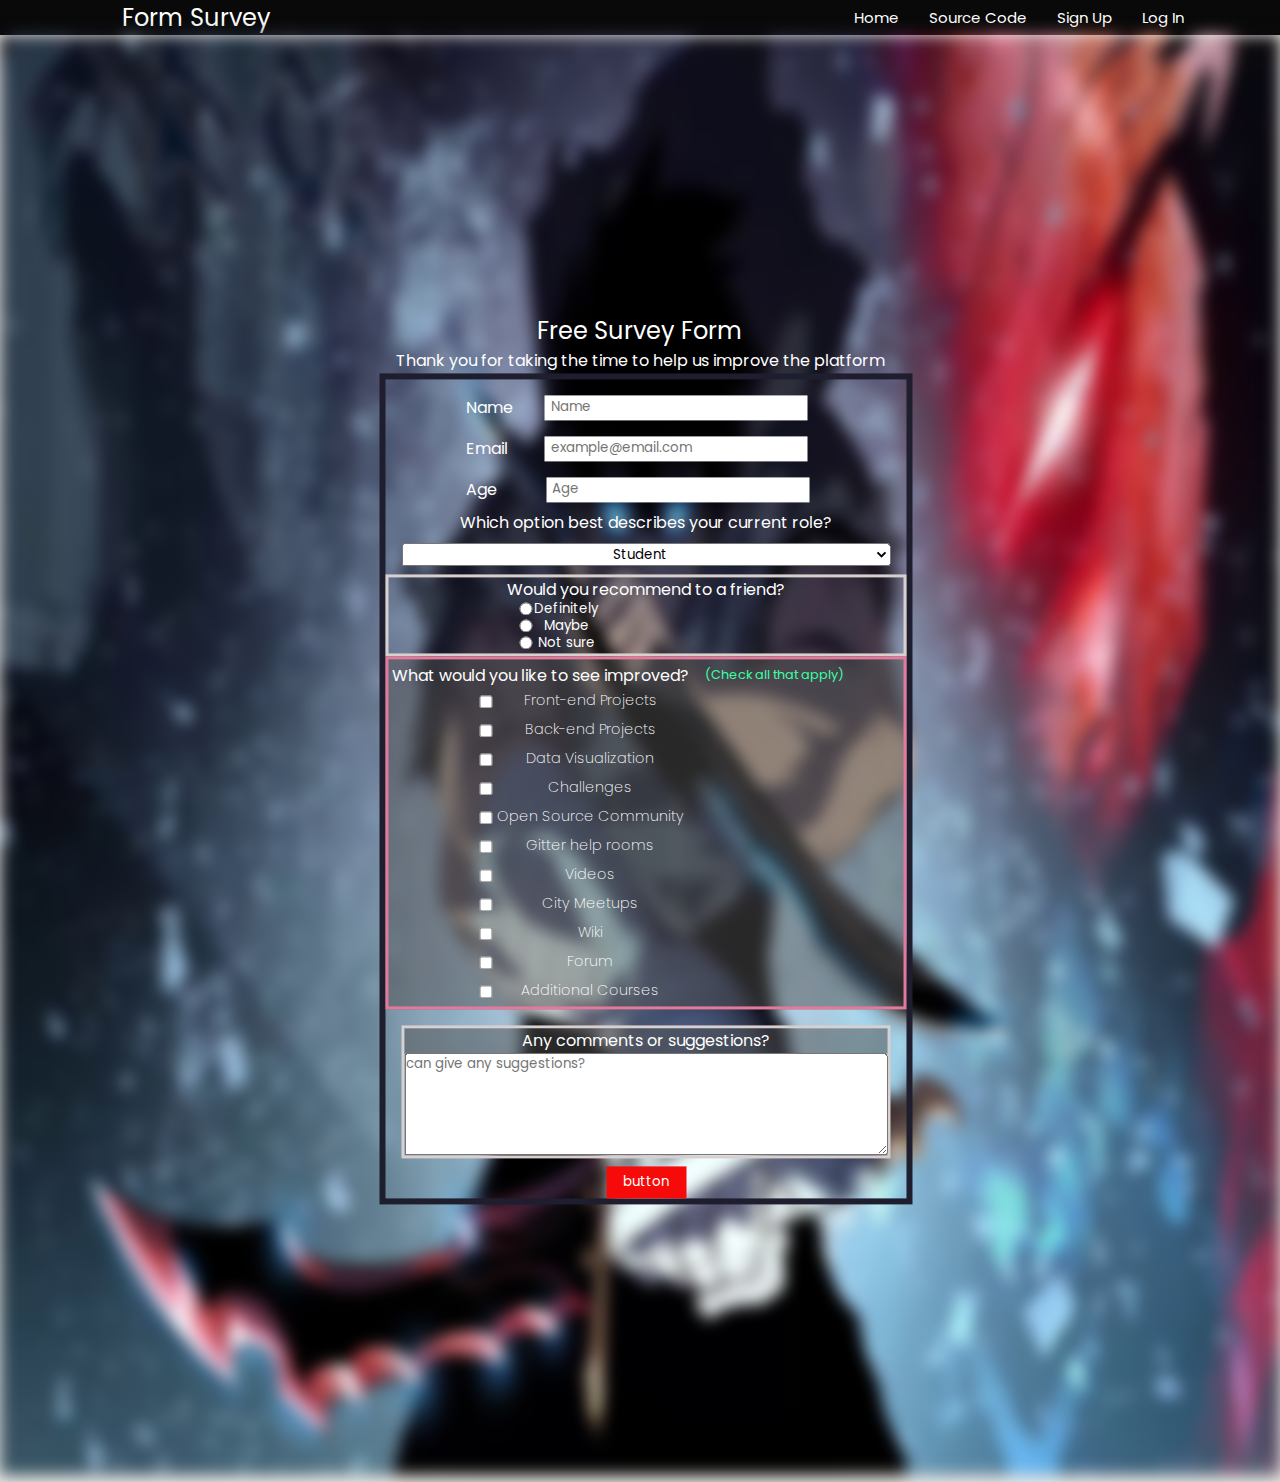
<file: SurveyForm/index.html>
<!DOCTYPE html>
<html lang="en">
<head>
    <meta charset="UTF-8">
    <meta name="viewport" content="width=device-width, initial-scale=1.0">
    <link rel="stylesheet" href="./style.css">
    <link rel="stylesheet" href="https://cdnjs.cloudflare.com/ajax/libs/font-awesome/6.5.1/css/all.min.css" integrity="sha512-DTOQO9RWCH3ppGqcWaEA1BIZOC6xxalwEsw9c2QQeAIftl+Vegovlnee1c9QX4TctnWMn13TZye+giMm8e2LwA==" crossorigin="anonymous" referrerpolicy="no-referrer" />
    <title>Survey Form</title>
</head>
<body>
  <!--=============== header section starting from this points  =======================-->
  <header class="main-header-top">
    <div class="header">
        <div class="left">
            <div class="logo">
                <i class="fa-solid fa-cube"></i>
            </div>
            <!--container of text -->
            <h2 class="survey">Form Survey</h2>
        </div>

        <!--======== starting the right side of header section container ======-->
        <div class="right">
                <!-- container for home icon and text section  -->
                <div class="home">
                    <a href="#" class="home-link"> 
                        <h6 class="right-home">Home</h6>
                    </a>
                </div>
                <!-- container for source code text  -->
            <div class="source-code">
                <a href="#" class="source-code-link">    
                    <h6 class="right-source-code">Source Code</h6>
                </a>
            </div>
            <!-- container for Signup text section -->
            <div class="Signup">
                <a href="#" class="sign-up-link">
                    <h6 class="right-sign-up">Sign Up</h6>
                </a>
            </div>
            <!-- container for Login text section -->
            <div class="login">
                <a href="#" class="login-link">
                    <h6 class="right-login">Log In</h6>
                </a>
            </div>         
    </div>
</header>
<!--================================= closed header section  =========================================-->
<div class="image-container">
    <img src="./Solo Leveling Sung Jin Woo.jpg" alt="">
    <div class="text-overlay">
    <div class="center-section">
        <h2>Free Survey Form</h2>
        <p>Thank you for taking the time to help us improve the platform</p>
  </div>
        <div class="detail-fill">
            <div class="name">
                <h4>Name</h4>
                <input type="text" placeholder="Name">
            </div>
            <div class="email">
                <h4>Email</h4>
                <input type="email" name="" id="" placeholder="example@email.com" required pattern="[^\s@]+@[^\s@]+\.[^\s@]+">
            </div>
            <div class="age">
                <h4>Age</h4>
                <input type="text" placeholder="Age" required min="1" max="120">
            </div>
            <div class="options">
                <h4>Which option best describes your current role?</h4>
                <select name="Select current Roll" id="select-roll" placeholder="current-roll">
                    <option value="student">Student</option>
                    <option value="part-t-job">Part time Job</option>
                    <option value="full-t-emp">Full Time Employee</option>
                    <option value="freelancer">Freelancer</option>
                    <option value="prefer-not-say">Prefer Not to Say</option>
                </select>
            </div>
            <div class="radio">
                <h4>Would you recommend to a friend?</h4>
                <input type="radio" name="Definitely" id=""><h5>Definitely</h5>
                <input type="radio" name="Maybe" id=""><h5>Maybe</h5>
                <input type="radio" name="Not sure"><h5>Not sure</h5>
            </div>
            <!-- checkbox option container -->
            <div class="improve">
                <h4>What would you like to see improved?<span class="span-h4"> (Check all that apply)</span></h4>
                <div class="improve-in">
                    <input type="checkbox" name="Front-end Projects" ><h5 class="r-h5">Front-end Projects</h5>
                    <input type="checkbox" name="Back-end Projects" ><h5 class="r-h5">Back-end Projects</h5>
                    <input type="checkbox" name="Data Visualization" ><h5 class="r-h5">Data Visualization</h5>
                    <input type="checkbox" name="Challenges" ><h5 class="r-h5">Challenges</h5>
                    <input type="checkbox" name="Open Source Community" ><h5 class="r-h5">Open Source Community</h5>
                    <input type="checkbox" name="Gitter help rooms" ><h5 class="r-h5">Gitter help rooms</h5>
                    <input type="checkbox" name="Videos" ><h5 class="r-h5">Videos</h5>
                    <input type="checkbox" name="City Meetups" ><h5 class="r-h5">City Meetups</h5>
                    <input type="checkbox" name="Wiki" ><h5 class="r-h5">Wiki</h5>
                    <input type="checkbox" name="Forum" ><h5 class="r-h5">Forum</h5>
                    <input type="checkbox" name="Additional Courses" ><h5 class="r-h5">Additional Courses</h5>
                </div>
            </div>  
            <div class="suggestion">
                <h4>Any comments or suggestions?</h4>
                <!-- <input type="textarea" name="suggestion" id=""> -->
                <textarea name="textarea" id="" cols="40" rows="5" placeholder="can give any suggestions?"></textarea>
            </div>
            <!-- defined button in this section  -->
            <input type="button" value="button" class="button"> 
        </div>
    </div>
</div>    
</body>
</html>
</file>
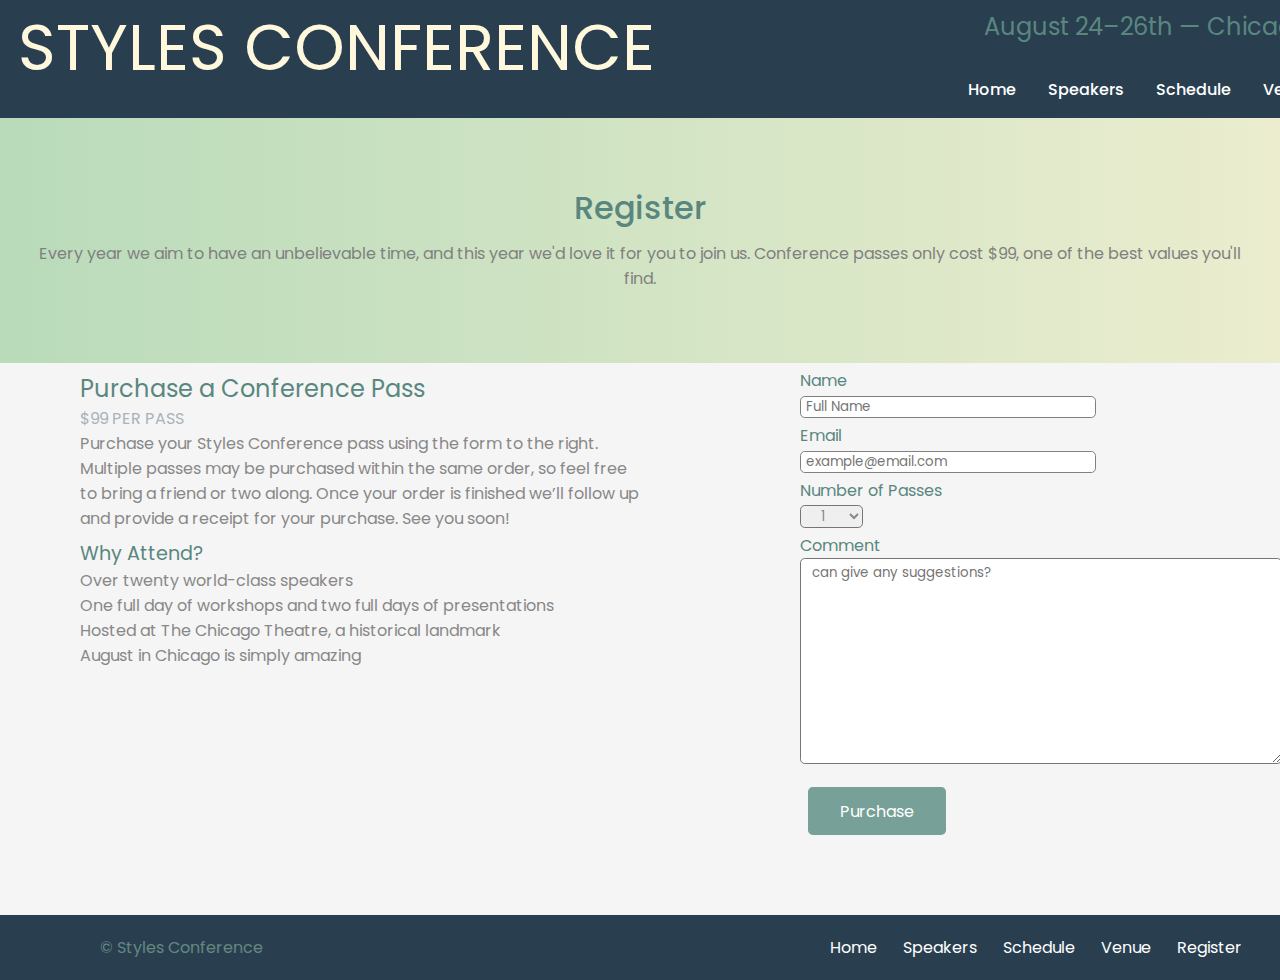
<file: Styles-Conference/register.html>
<!DOCTYPE html>
<html lang="en">
<head>
    <meta charset="UTF-8">
    <meta name="viewport" content="width=device-width, initial-scale=1.0">
    <link rel="stylesheet" href="./css_files/header.css">
    <link rel="stylesheet" href="./css_files/register.css">
    <link rel="stylesheet" href="./css_files/footer.css">
    <link rel="stylesheet" href="https://cdnjs.cloudflare.com/ajax/libs/font-awesome/6.5.1/css/all.min.css" integrity="sha512-DTOQO9RWCH3ppGqcWaEA1BIZOC6xxalwEsw9c2QQeAIftl+Vegovlnee1c9QX4TctnWMn13TZye+giMm8e2LwA==" crossorigin="anonymous" referrerpolicy="no-referrer" />
    <title>Register Form</title>
</head>
<body>
  <header>
    <div class="nav">
      <!-- left side of header container section  -->
      <div class="nav-left">
        <div class="style-head">
          <h1 class="left-head-h1"><a href="#">STYLES CONFERENCE</a></h1>
        </div>
      </div>
      <!-- right side of header container section  -->
      <div class="nav-right">
        <div class="ab-ref"><h3 class="ab-ref-h3">August 24–26th — Chicago, IL</h3></div>
        <div class="link">
          <div class="home"><a href="./index.html">Home</a></div>
          <div class="speaker"><a href="./speaker.html">Speakers</a></div>
          <div class="schedule"><a href="./Schedules.html">Schedule</a></div>
          <div class="venue"><a href="./Venues.html">Venue</a></div>
          <div class="register"><a href="./register.html">Register</a></div>
        </div>
      </div>
    </div>
  </header>
  <section>
    <div class="s-h-lower">
      <h2 class="lower-h2">Register</h2>
      <p class="lower-s-p">Every year we aim to have an unbelievable time, and this year we'd love it for you to join us. Conference passes only cost $99, one of the best values you'll find.</p>
    </div>
  </section>
  <main class="m-grid">
    <div class="left-main">
      <div class="left-m1">
        <h2>Purchase a Conference Pass</h2>
        <h4>$99 PER PASS</h4>
        <p>Purchase your Styles Conference pass using the form to the right. Multiple passes may be purchased within the same order, so feel free to bring a friend or two along. Once your order is finished we’ll follow up and provide a receipt for your purchase. See you soon!</p>
      </div>
      <div class="left-m2">
        <ul><h2>Why Attend?</h2></ul>
        <li>Over twenty world-class speakers</li>
        <li>One full day of workshops and two full days of presentations</li>
        <li>Hosted at The Chicago Theatre, a historical landmark</li>
        <li>August in Chicago is simply amazing</li>
      </div>
    </div>
    <div class="right-main">
      <div class="name">
        <h4>Name</h4>
      <input type="text" placeholder="Full Name" required>
      </div>
      <div class="email">
        <h4>Email</h4>
        <input type="text" placeholder="example@email.com" required pattern="[^\s@]+@[^\s@]+\.[^\s@]+">
      </div>
      <div class="option">
        <h4>Number of Passes</h4>
        <select name="Number" id="drop-down" required>
          <option value="1">1</option>
          <option value="2">2</option>
          <option value="3">3</option>
          <option value="4">4</option>
          <option value="5">5</option>
        </select>
      </div>
      <div class="comment">
        <h4>Comment</h4>
        <textarea name="" id="" cols="40" rows="10" placeholder="can give any suggestions?"></textarea>
      </div>
      <div class="submit">
        <button>Purchase</button>
      </div>
    </div>
  </main>
  <footer>
    <div class="f-left">
      <div class="style-f">
        <h2 class="left-f-h1">© Styles Conference</h2>
      </div>
    </div>
    <div class="footer-right">
      <div class="f-link">
        <div class="home-f"><a href="./index.html">Home</a></div>
        <div class="speaker-f"><a href="./speaker.html">Speakers</a></div>
        <div class="schedule-f"><a href="./Schedules.html">Schedule</a></div>
        <div class="venue-f"><a href="./Venues.html">Venue</a></div>
        <div class="register-f"><a href="./register.html">Register</a></div>
      </div>
    </div>
  </footer>
</body>
</html>
</file>
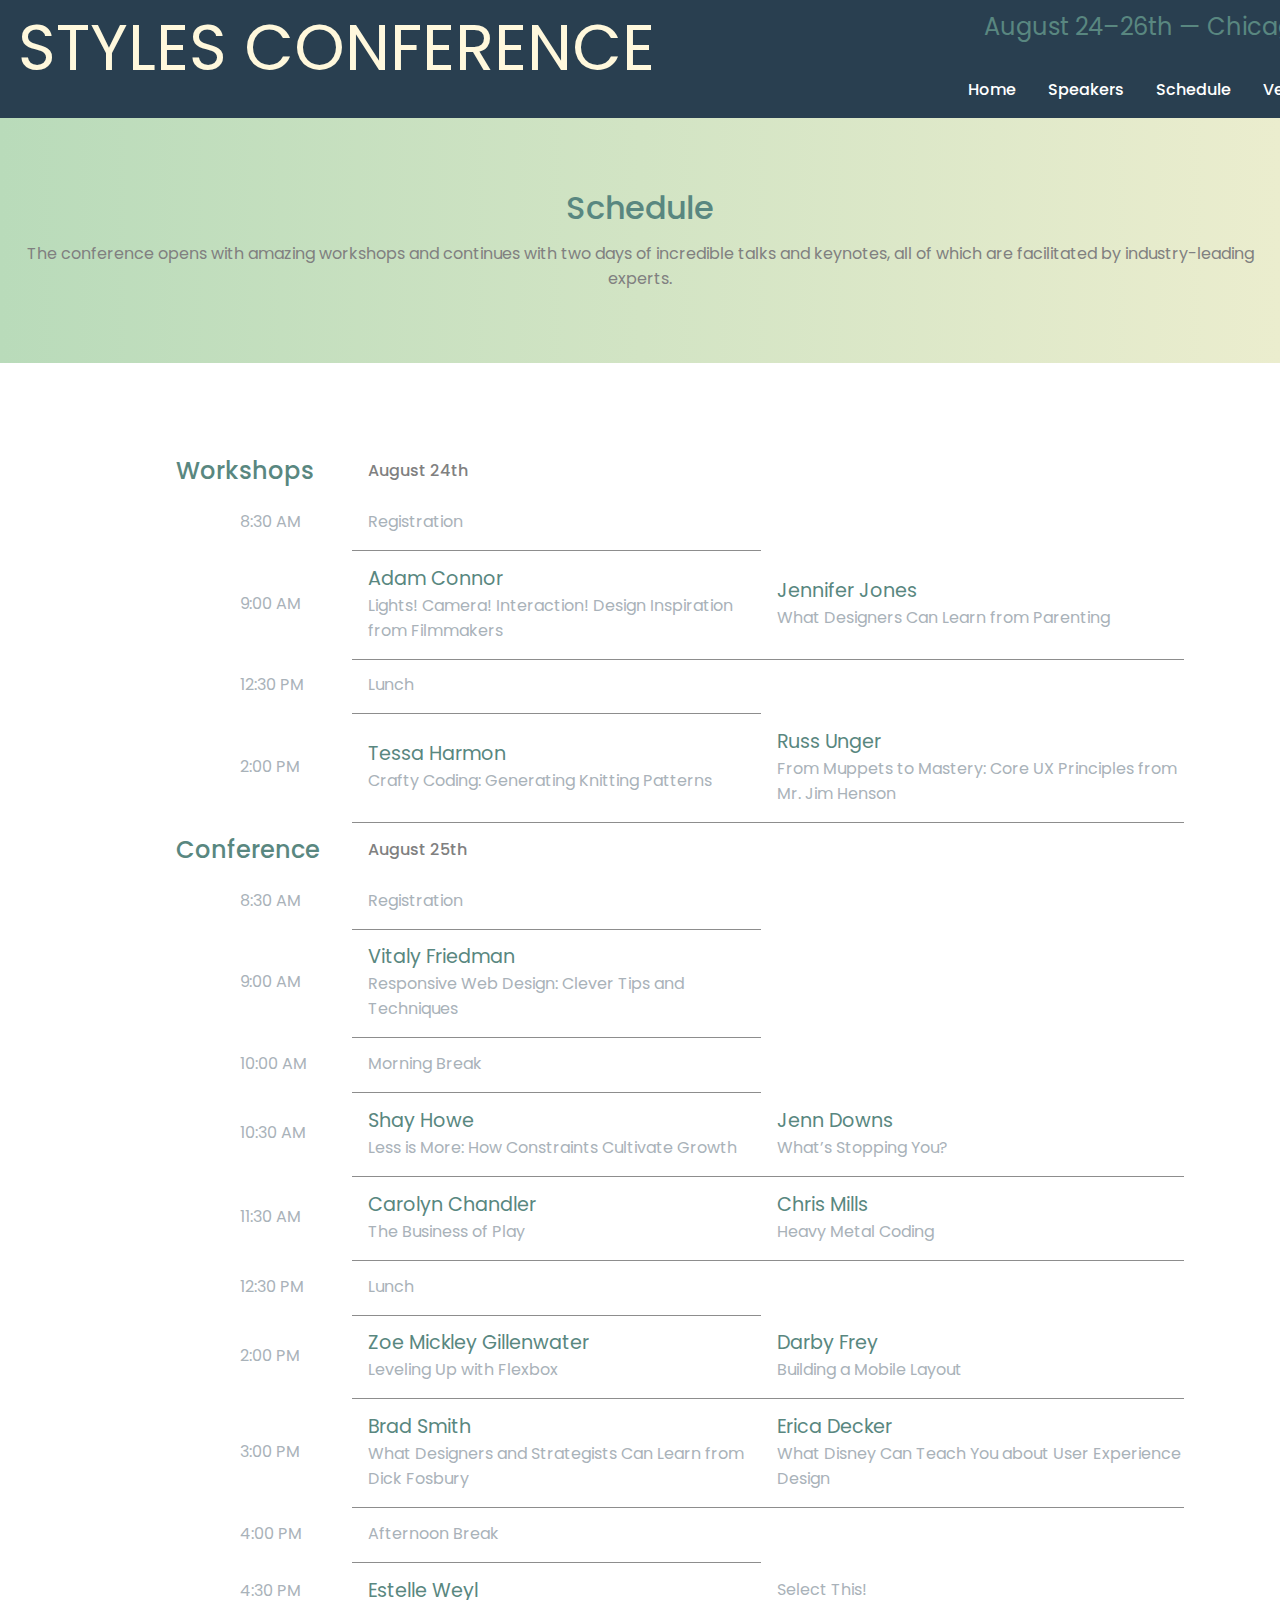
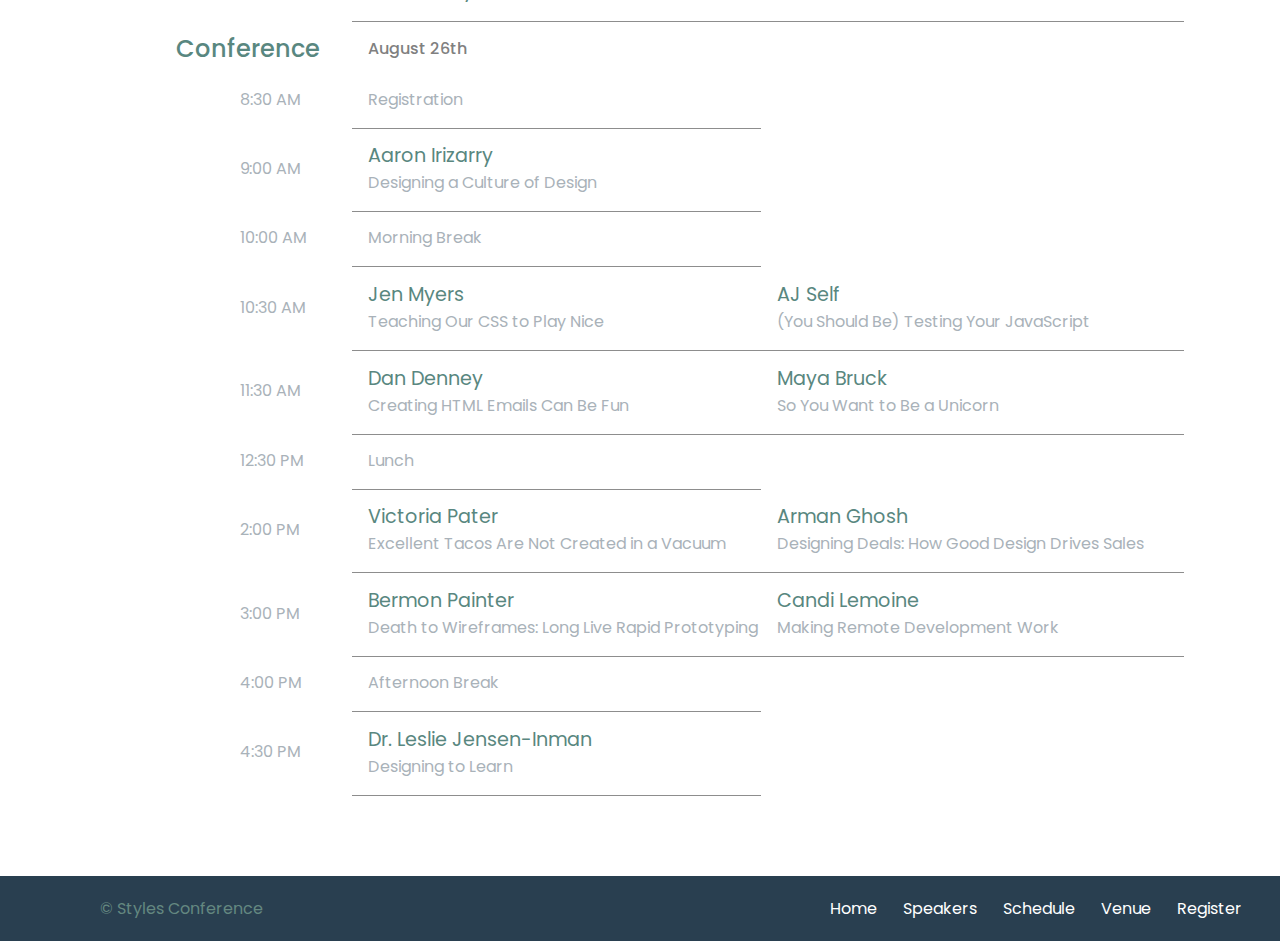
<file: Styles-Conference/Schedules.html>
<!DOCTYPE html>
<html lang="en">
<head>
    <meta charset="UTF-8">
    <meta name="viewport" content="width=device-width, initial-scale=1.0">
    <link rel="stylesheet" href="./css_files/header.css">
    <link rel="stylesheet" href="./css_files/schedules.css">
    <link rel="stylesheet" href="./css_files/footer.css">
    <link rel="stylesheet" href="https://cdnjs.cloudflare.com/ajax/libs/font-awesome/6.5.1/css/all.min.css" integrity="sha512-DTOQO9RWCH3ppGqcWaEA1BIZOC6xxalwEsw9c2QQeAIftl+Vegovlnee1c9QX4TctnWMn13TZye+giMm8e2LwA==" crossorigin="anonymous" referrerpolicy="no-referrer" />
    <title>Schedules</title>
</head>
<body>
  <header>
    <div class="nav">
      <!-- left side of header container section  -->
      <div class="nav-left">
        <div class="style-head">
          <h1 class="left-head-h1"><a href="#">STYLES CONFERENCE</a></h1>
        </div>
      </div>
      <!-- right side of header container section  -->
      <div class="nav-right">
        <div class="ab-ref"><h3 class="ab-ref-h3">August 24–26th — Chicago, IL</h3></div>
        <div class="link">
          <div class="home"><a href="./index.html">Home</a></div>
          <div class="speaker"><a href="./speaker.html">Speakers</a></div>
          <div class="schedule"><a href="./Schedules.html">Schedule</a></div>
          <div class="venue"><a href="./Venues.html">Venue</a></div>
          <div class="register"><a href="./register.html">Register</a></div>
        </div>
      </div>
    </div>
  </header>
  <section>
    <div class="s-h-lower">
      <h2 class="lower-h2">Schedule</h2>
      <p class="lower-s-p">The conference opens with amazing workshops and continues with two days of incredible talks and keynotes, all of which are facilitated by industry-leading experts.</p>      
    </div>
  </section>
  <main>
    <table>
      <thead>
        <tr>
          <th class="h-rows">Workshops</th>
          <th class="l-r">August 24th</th>
        </tr>
      </thead>
      <tr>
        <td class="time">8:30 AM</td>
        <td>Registration</td>
      </tr>
      <tr>
        <td class="time">9:00 AM</td>
        <td class="rows">Adam Connor <br>
        <h5 class="topic">Lights! Camera! Interaction! Design Inspiration from Filmmakers	</h5></td>
        <td class="rows">Jennifer Jones <br>
        <h5 class="topic">What Designers Can Learn from Parenting</h5></td>
      </tr>
      <tr>
        <td  class="time">12:30 PM</td>
        <td>Lunch</td>
      </tr>
      <tr>
        <td  class="time">2:00 PM</td>
        <td class="rows">Tessa Harmon <br>
        <h5 class="topic">Crafty Coding: Generating Knitting Patterns</h5></td>
        <td class="rows">Russ Unger <br>
        <h5 class="topic">From Muppets to Mastery: Core UX Principles from Mr. Jim Henson</h5></td>
      </tr>
      <tr>
        <th class="h-rows">Conference</th>
        <th class="l-r">August 25th</th>
      </tr>
      <tr>
        <td  class="time">8:30 AM</td>
        <td>Registration</td>
      </tr>	
      <tr>
        <td class="time">9:00 AM</td>
        <td class="rows">Vitaly Friedman <br>
        <h5 class="topic">Responsive Web Design: Clever Tips and Techniques</h5></td>
      </tr>
      <tr>
        <td class="time">10:00 AM</td>
        <td>Morning Break</td>
      </tr>
      <tr>
        <td class="time">10:30 AM</td>
        <td class="rows">Shay Howe <br>
        <h5 class="topic">Less is More: How Constraints Cultivate Growth</h5></td>
        <td class="rows">Jenn Downs <br>
        <h5 class="topic">What’s Stopping You?</h5></td>
      </tr>
      <tr>
        <td class="time">11:30 AM</td>
        <td class="rows">Carolyn Chandler <br>
        <h5 class="topic">The Business of Play</h5></td>
        <td class="rows">Chris Mills <br>
        <h5 class="topic">Heavy Metal Coding</h5></td>
      </tr>
      <tr>
        <td class="time">12:30 PM</td>
        <td>Lunch</td>
      </tr>
      <tr>
        <td class="time">2:00 PM</td>
        <td class="rows">Zoe Mickley Gillenwater <br>
        <h5 class="topic">Leveling Up with Flexbox</h5></td>
        <td class="rows">Darby Frey <br>
        <h5 class="topic">Building a Mobile Layout</h5></td>
      </tr>
      <tr>
        <td class="time">3:00 PM</td>
        <td class="rows">Brad Smith <br>
        <h5>What Designers and Strategists Can Learn from Dick Fosbury</h5></td>
        <td class="rows">Erica Decker <br>
        <h5 class="topic">What Disney Can Teach You about User Experience Design</h5></td>
      </tr>
      <tr>
        <td class="time">4:00 PM</td>
        <td>Afternoon Break</td>
      </tr>
      <tr>
        <td class="time">4:30 PM</td>
        <td class="rows">Estelle Weyl</td>
        <td>Select This!</td>
      </tr>     
      <tr>
        <th class="h-rows">Conference</th>
        <th class="l-r">August 26th</th>
      </tr>  
      <tr>
        <td class="time">8:30 AM</td>
        <td>Registration</td>
      </tr>
      <tr>
        <td class="time">9:00 AM</td>
        <td class="rows">Aaron Irizarry <br>
        <h5 class="topic">Designing a Culture of Design</h5></td>
      </tr>
      <tr>
        <td class="time">10:00 AM</td>
        <td>Morning Break</td>
      </tr>
      <tr>
        <td class="time">10:30 AM</td>
        <td class="rows">Jen Myers <br>
        <h5>Teaching Our CSS to Play Nice</h5></td>
        <td class="rows">AJ Self <br>
        <h5 class="topic">(You Should Be) Testing Your JavaScript</h5></td>
      </tr>
      <tr>
        <td class="time">11:30 AM</td>
        <td class="rows">Dan Denney <br>
        <h5 class="topic">Creating HTML Emails Can Be Fun</h5></td>
        <td class="rows">Maya Bruck <br>
        <h5 class="topic">So You Want to Be a Unicorn</h5></td>
      </tr>
      <tr>
        <td class="time">12:30 PM</td>
        <td>Lunch</td>
      </tr>
      <tr>
        <td class="time">2:00 PM</td>
        <td class="rows">Victoria Pater <br>
        <h5 class="topic">Excellent Tacos Are Not Created in a Vacuum</h5></td>
        <td class="rows">Arman Ghosh <br>
        <h5 class="topic">Designing Deals: How Good Design Drives Sales</h5></td>
      </tr>	
      <tr>
        <td class="time">3:00 PM</td>
        <td class="rows">Bermon Painter <br>
        <h5 class="topic">Death to Wireframes: Long Live Rapid Prototyping</h5></td> 
          <td class="rows">Candi Lemoine <br>
          <h5 class="topic">Making Remote Development Work</h5></td>
      </tr>	
      <tr>
        <td class="time">4:00 PM</td>
        <td>Afternoon Break</td>
      </tr>
      <tr>
        <td class="time">4:30 PM</td>
        <td class="rows">Dr. Leslie Jensen-Inman <br>
        <h5 class="topic">Designing to Learn</h5></td>
      </tr>
    </table>
  </main>
  <footer>
    <div class="f-left">
      <div class="style-f">
        <h2 class="left-f-h1">© Styles Conference</h2>
      </div>
    </div>
    <div class="footer-right">
      <div class="f-link">
        <div class="home-f"><a href="./index.html">Home</a></div>
        <div class="speaker-f"><a href="./speaker.html">Speakers</a></div>
        <div class="schedule-f"><a href="./Schedules.html">Schedule</a></div>
        <div class="venue-f"><a href="./Venues.html">Venue</a></div>
        <div class="register-f"><a href="./register.html">Register</a></div>
      </div>
    </div>
  </footer>
</body>
</html>
</file>
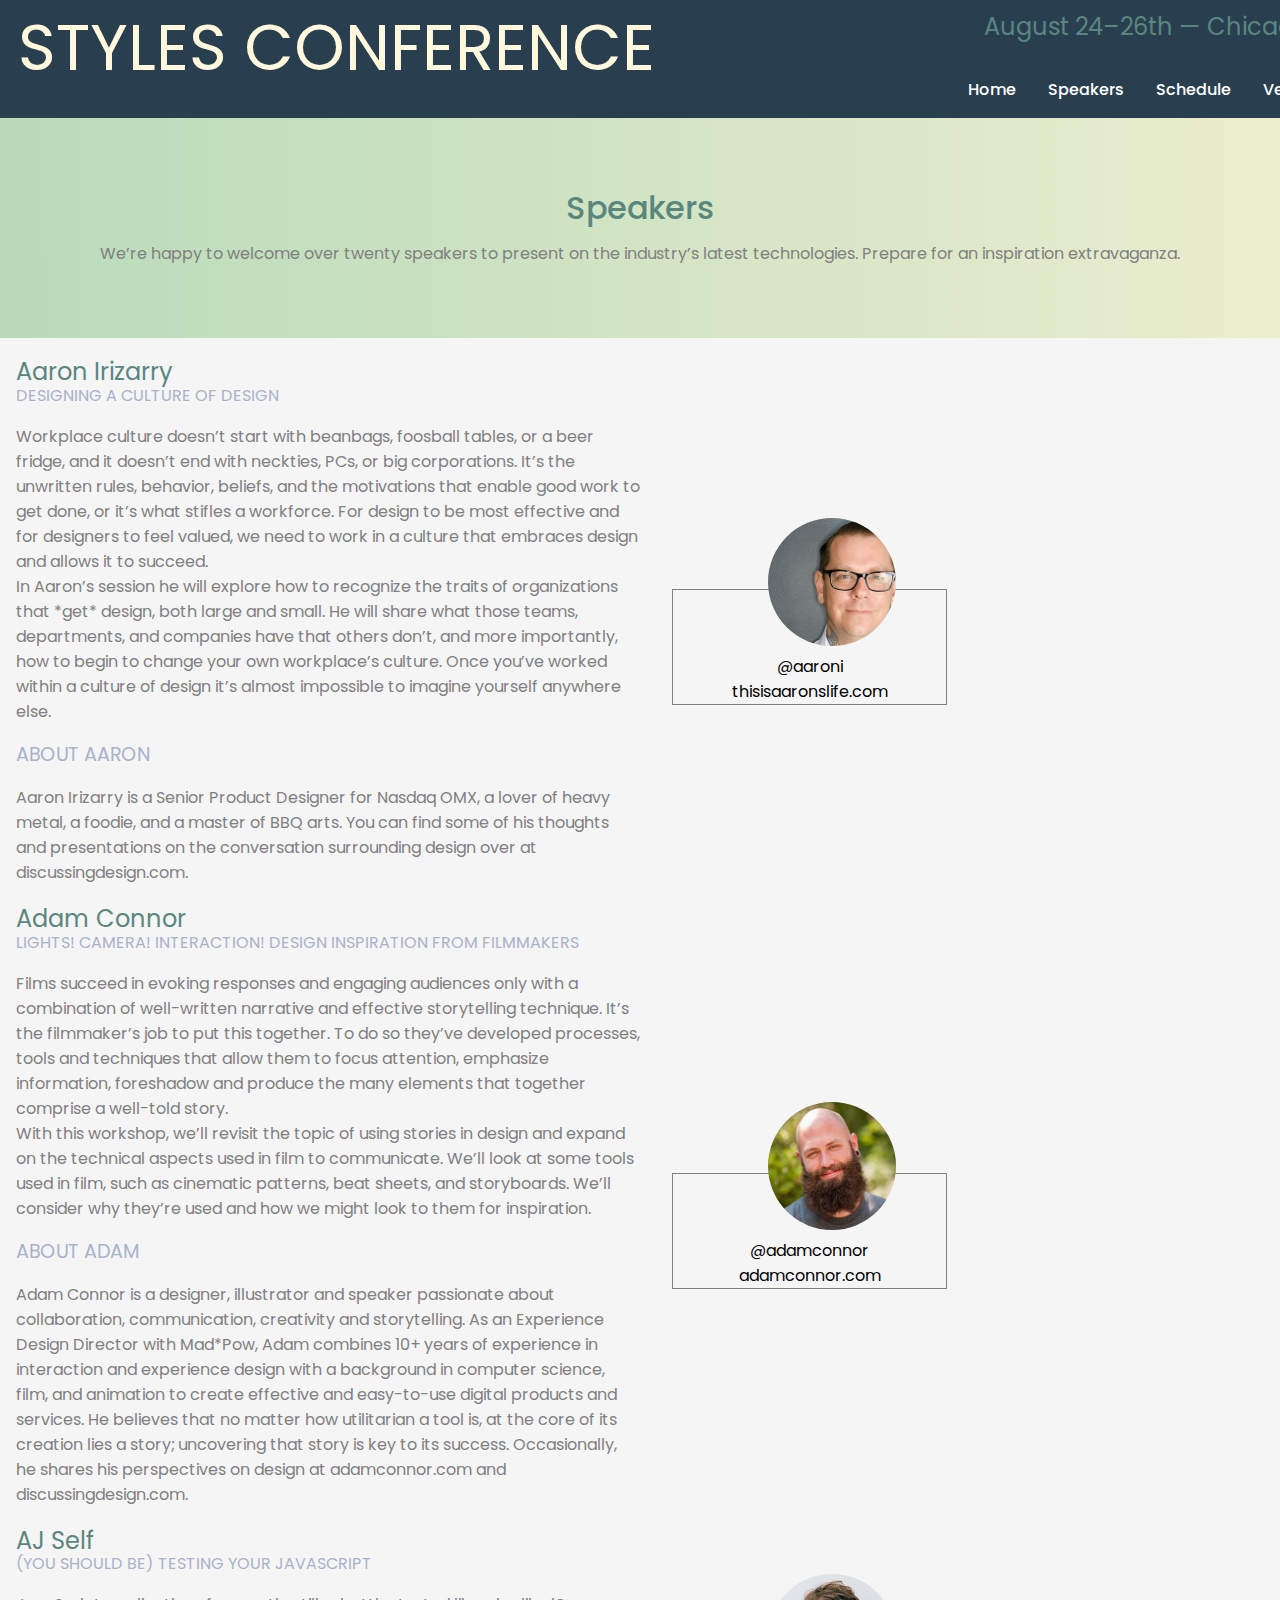
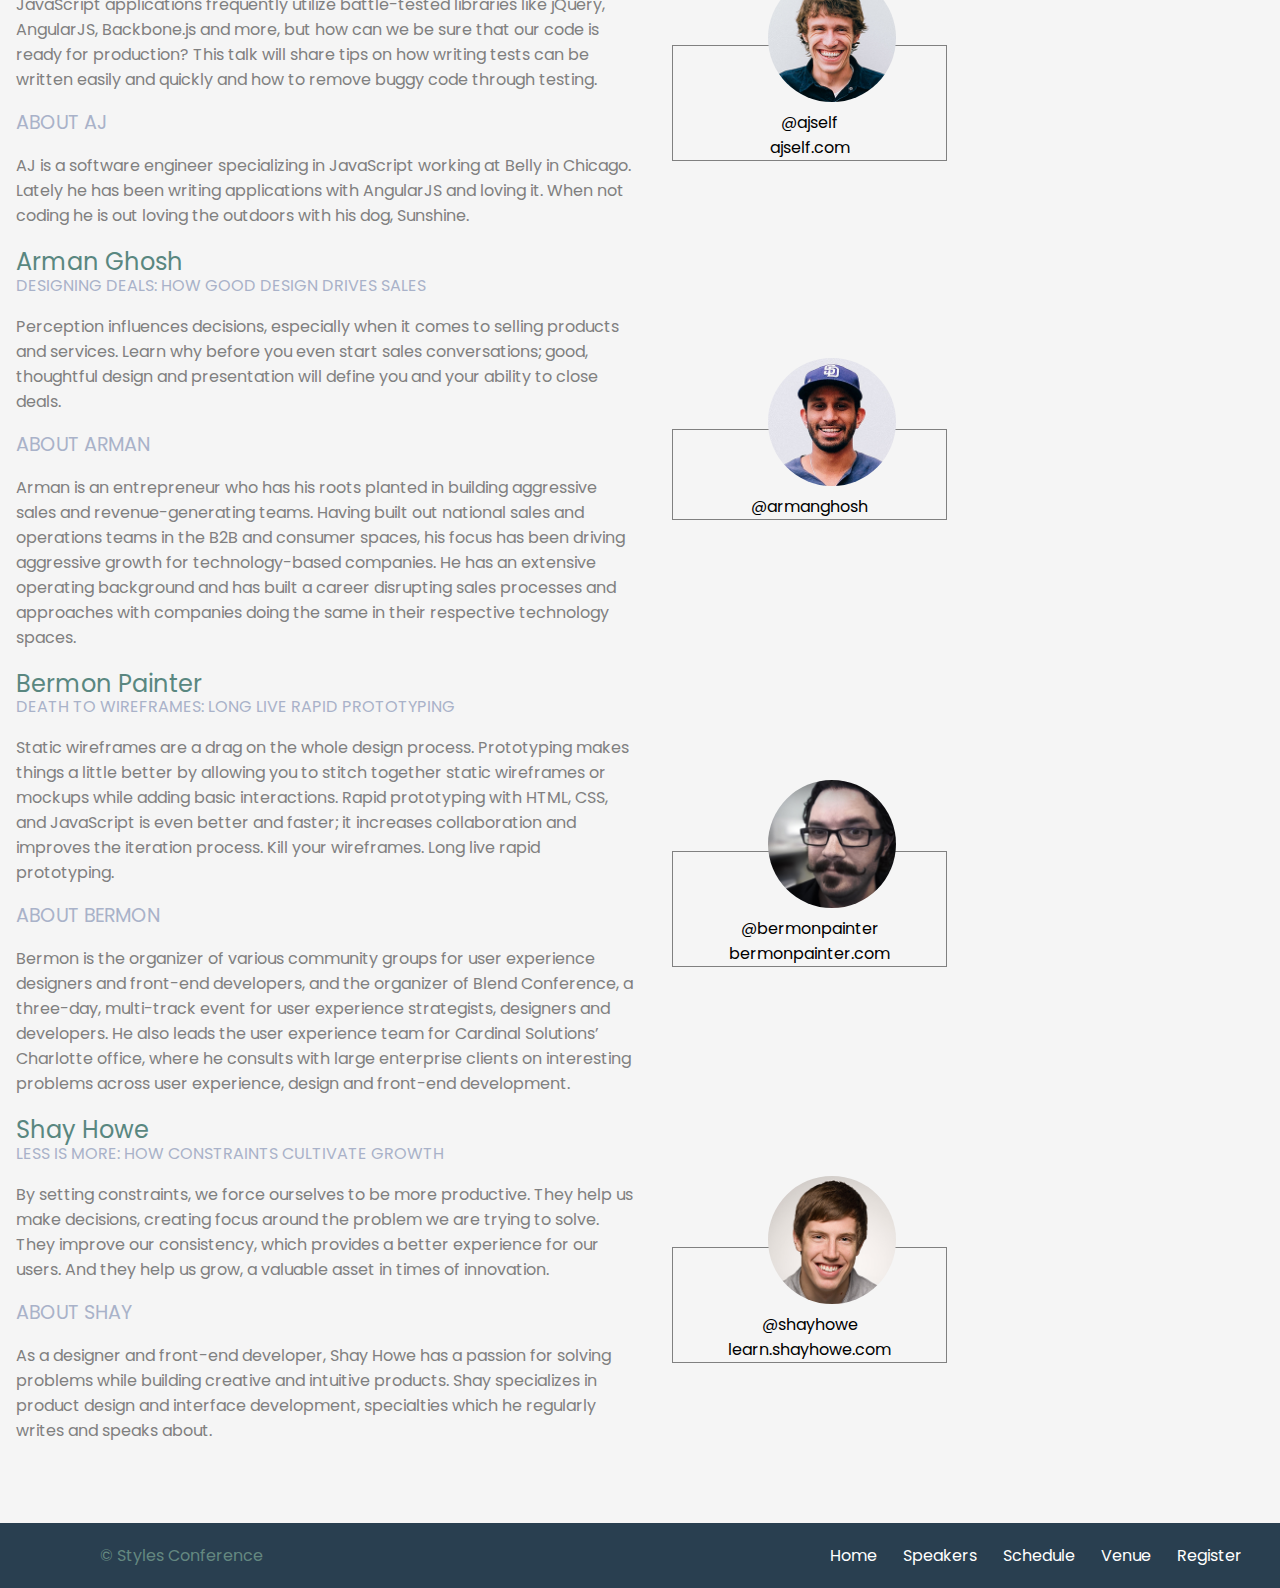
<file: Styles-Conference/speaker.html>
<!DOCTYPE html>
<html lang="en">
<head>
    <meta charset="UTF-8">
    <meta name="viewport" content="width=device-width, initial-scale=1.0">
    <link rel="stylesheet" href="./css_files/header.css">
    <link rel="stylesheet" href="./css_files/speaker.css">
    <link rel="stylesheet" href="./css_files/footer.css">
    <link rel="stylesheet" href="https://cdnjs.cloudflare.com/ajax/libs/font-awesome/6.5.1/css/all.min.css" integrity="sha512-DTOQO9RWCH3ppGqcWaEA1BIZOC6xxalwEsw9c2QQeAIftl+Vegovlnee1c9QX4TctnWMn13TZye+giMm8e2LwA==" crossorigin="anonymous" referrerpolicy="no-referrer" />
    <title>Speakers</title>
</head>
<body>
  <header>
    <div class="nav">
      <!-- left side of header container section  -->
      <div class="nav-left">
        <div class="style-head">
          <h1 class="left-head-h1"><a href="#">STYLES CONFERENCE</a></h1>
        </div>
      </div>
      <!-- right side of header container section  -->
      <div class="nav-right">
        <div class="ab-ref"><h3 class="ab-ref-h3">August 24–26th — Chicago, IL</h3></div>
        <div class="link">
          <div class="home"><a href="./index.html">Home</a></div>
          <div class="speaker"><a href="./speaker.html">Speakers</a></div>
          <div class="schedule"><a href="./Schedules.html">Schedule</a></div>
          <div class="venue"><a href="./Venues.html">Venue</a></div>
          <div class="register"><a href="./register.html">Register</a></div>
        </div>
      </div>
    </div>
  </header>
  <section>
    <div class="sec-h">
      <h2 class="s-h2">Speakers</h2>
    <p class="s-p">We’re happy to welcome over twenty speakers to present on the industry’s latest technologies. Prepare for an inspiration extravaganza.</p>
    </div>
  </section>
  <main>
    <div class="grid">
      <div class="s1">
        <div class="left-1">
          <h2>Aaron Irizarry</h2>
          <h3>DESIGNING A CULTURE OF DESIGN</h3>
          <p>Workplace culture doesn’t start with beanbags, foosball tables, or a beer fridge, and it doesn’t end with neckties, PCs, or big corporations. It’s the unwritten rules, behavior, beliefs, and the motivations that enable good work to get done, or it’s what stifles a workforce. For design to be most effective and for designers to feel valued, we need to work in a culture that embraces design and allows it to succeed.</p>
          <p>In Aaron’s session he will explore how to recognize the traits of organizations that *get* design, both large and small. He will share what those teams, departments, and companies have that others don’t, and more importantly, how to begin to change your own workplace’s culture. Once you’ve worked within a culture of design it’s almost impossible to imagine yourself anywhere else.</p>
          <h3  class="h3-c2">ABOUT AARON</h3>
          <p>Aaron Irizarry is a Senior Product Designer for Nasdaq OMX, a lover of heavy metal, a foodie, and a master of BBQ arts. You can find some of his thoughts and presentations on the conversation surrounding design over at discussingdesign.com.</p>
        </div>
        <div class="right-1">
          <img src="./imgs/aaron-irizarry-1.jpg" alt="" title="aaron-irizarry">
          <div class="inner">
            <ul>
              <li>@aaroni</li>
              <li>thisisaaronslife.com</li>
            </ul>
          </div>
        </div>
      </div>
      <div class="s2">
        <div class="left-2">
          <h2>Adam Connor</h2>
          <h3>LIGHTS! CAMERA! INTERACTION! DESIGN INSPIRATION FROM FILMMAKERS</h3>
          <p>Films succeed in evoking responses and engaging audiences only with a combination of well-written narrative and effective storytelling technique. It’s the filmmaker’s job to put this together. To do so they’ve developed processes, tools and techniques that allow them to focus attention, emphasize information, foreshadow and produce the many elements that together comprise a well-told story.</p>
          <p>With this workshop, we’ll revisit the topic of using stories in design and expand on the technical aspects used in film to communicate. We’ll look at some tools used in film, such as cinematic patterns, beat sheets, and storyboards. We’ll consider why they’re used and how we might look to them for inspiration.</p>
          <h3 class="h3-c2">ABOUT ADAM</h3>
          <p>Adam Connor is a designer, illustrator and speaker passionate about collaboration, communication, creativity and storytelling. As an Experience Design Director with Mad*Pow, Adam combines 10+ years of experience in interaction and experience design with a background in computer science, film, and animation to create effective and easy-to-use digital products and services. He believes that no matter how utilitarian a tool is, at the core of its creation lies a story; uncovering that story is key to its success. Occasionally, he shares his perspectives on design at adamconnor.com and discussingdesign.com.</p>
        </div>
        <div class="right-2">
          <img src="./imgs/adam-connor-2.jpg" alt="" title="adam-connor">
          <div class="inner">
            <ul>
              <li>@adamconnor</li>
              <li>adamconnor.com</li>
            </ul>
          </div>
        </div>
      </div>
      <div class="s3">
        <div class="left-3">
          <h2>AJ Self</h2>
          <h3>(YOU SHOULD BE) TESTING YOUR JAVASCRIPT</h3>
          <p>JavaScript applications frequently utilize battle-tested libraries like jQuery, AngularJS, Backbone.js and more, but how can we be sure that our code is ready for production? This talk will share tips on how writing tests can be written easily and quickly and how to remove buggy code through testing.</p>
          <h3 class="h3-c2">ABOUT AJ</h3>
          <p>AJ is a software engineer specializing in JavaScript working at Belly in Chicago. Lately he has been writing applications with AngularJS and loving it. When not coding he is out loving the outdoors with his dog, Sunshine.</p>
        </div>
        <div class="right-3">
          <img src="./imgs/aj-self-3.jpg" alt="" title="aj-self">
          <div class="inner">
            <ul>
              <li>@ajself</li>
              <li>ajself.com</li>
            </ul>
          </div>
        </div>
      </div>
      <div class="s4">
        <div class="left-4">
          <h2>Arman Ghosh</h2>
          <h3>DESIGNING DEALS: HOW GOOD DESIGN DRIVES SALES</h3>
          <p>Perception influences decisions, especially when it comes to selling products and services. Learn why before you even start sales conversations; good, thoughtful design and presentation will define you and your ability to close deals.</p>
          <h3 class="h3-c2">ABOUT ARMAN</h3>
          <p>Arman is an entrepreneur who has his roots planted in building aggressive sales and revenue-generating teams. Having built out national sales and operations teams in the B2B and consumer spaces, his focus has been driving aggressive growth for technology-based companies. He has an extensive operating background and has built a career disrupting sales processes and approaches with companies doing the same in their respective technology spaces.</p>
        </div>
        <div class="right-4">
          <img src="./imgs/arman-ghosh-4.jpg" alt="" title="arman-ghosh">
          <div class="inner">
            <ul>
              <li>@armanghosh</li>
            </ul>
          </div>
        </div>
      </div>
      <div class="s5">
        <div class="left-5">
          <h2>Bermon Painter</h2>
          <h3>DEATH TO WIREFRAMES: LONG LIVE RAPID PROTOTYPING</h3>
          <p>Static wireframes are a drag on the whole design process. Prototyping makes things a little better by allowing you to stitch together static wireframes or mockups while adding basic interactions. Rapid prototyping with HTML, CSS, and JavaScript is even better and faster; it increases collaboration and improves the iteration process. Kill your wireframes. Long live rapid prototyping.</p>
          <h3 class="h3-c2">ABOUT BERMON</h3>
          <p>Bermon is the organizer of various community groups for user experience designers and front-end developers, and the organizer of Blend Conference, a three-day, multi-track event for user experience strategists, designers and developers. He also leads the user experience team for Cardinal Solutions’ Charlotte office, where he consults with large enterprise clients on interesting problems across user experience, design and front-end development.</p>
        </div>
        <div class="right-5">
          <img src="./imgs/bermon-painter-5.jpg" alt="" title="bermon-painter">
          <div class="inner">
            <ul>
              <li>@bermonpainter</li>
              <li>bermonpainter.com</li>
            </ul>
          </div>
        </div>
      </div>
      <div class="s6">
        <div class="left-6">
          <h2>Shay Howe</h2>
          <h3>LESS IS MORE: HOW CONSTRAINTS CULTIVATE GROWTH</h3>
          <p>By setting constraints, we force ourselves to be more productive. They help us make decisions, creating focus around the problem we are trying to solve. They improve our consistency, which provides a better experience for our users. And they help us grow, a valuable asset in times of innovation.</p>
          <h3 class="h3-c2">ABOUT SHAY</h3>
          <p>As a designer and front-end developer, Shay Howe has a passion for solving problems while building creative and intuitive products. Shay specializes in product design and interface development, specialties which he regularly writes and speaks about.</p>
        </div>
        <div class="right-6">
          <img src="./imgs/shay-howe-6.jpg" alt="" title="shay-howe">
          <div class="inner">
            <ul>
              <li>@shayhowe</li>
              <li>learn.shayhowe.com</li>
            </ul>
          </div>
        </div>
      </div>
    </div>
  </main>
  <footer>
    <div class="f-left">
      <div class="style-f">
        <h2 class="left-f-h1">© Styles Conference</h2>
      </div>
    </div>
    <div class="footer-right">
      <div class="f-link">
        <div class="home-f"><a href="./index.html">Home</a></div>
        <div class="speaker-f"><a href="./speaker.html">Speakers</a></div>
        <div class="schedule-f"><a href="./Schedules.html">Schedule</a></div>
        <div class="venue-f"><a href="./Venues.html">Venue</a></div>
        <div class="register-f"><a href="./register.html">Register</a></div>
      </div>
    </div>
  </footer>
</body>
</html>
</file>
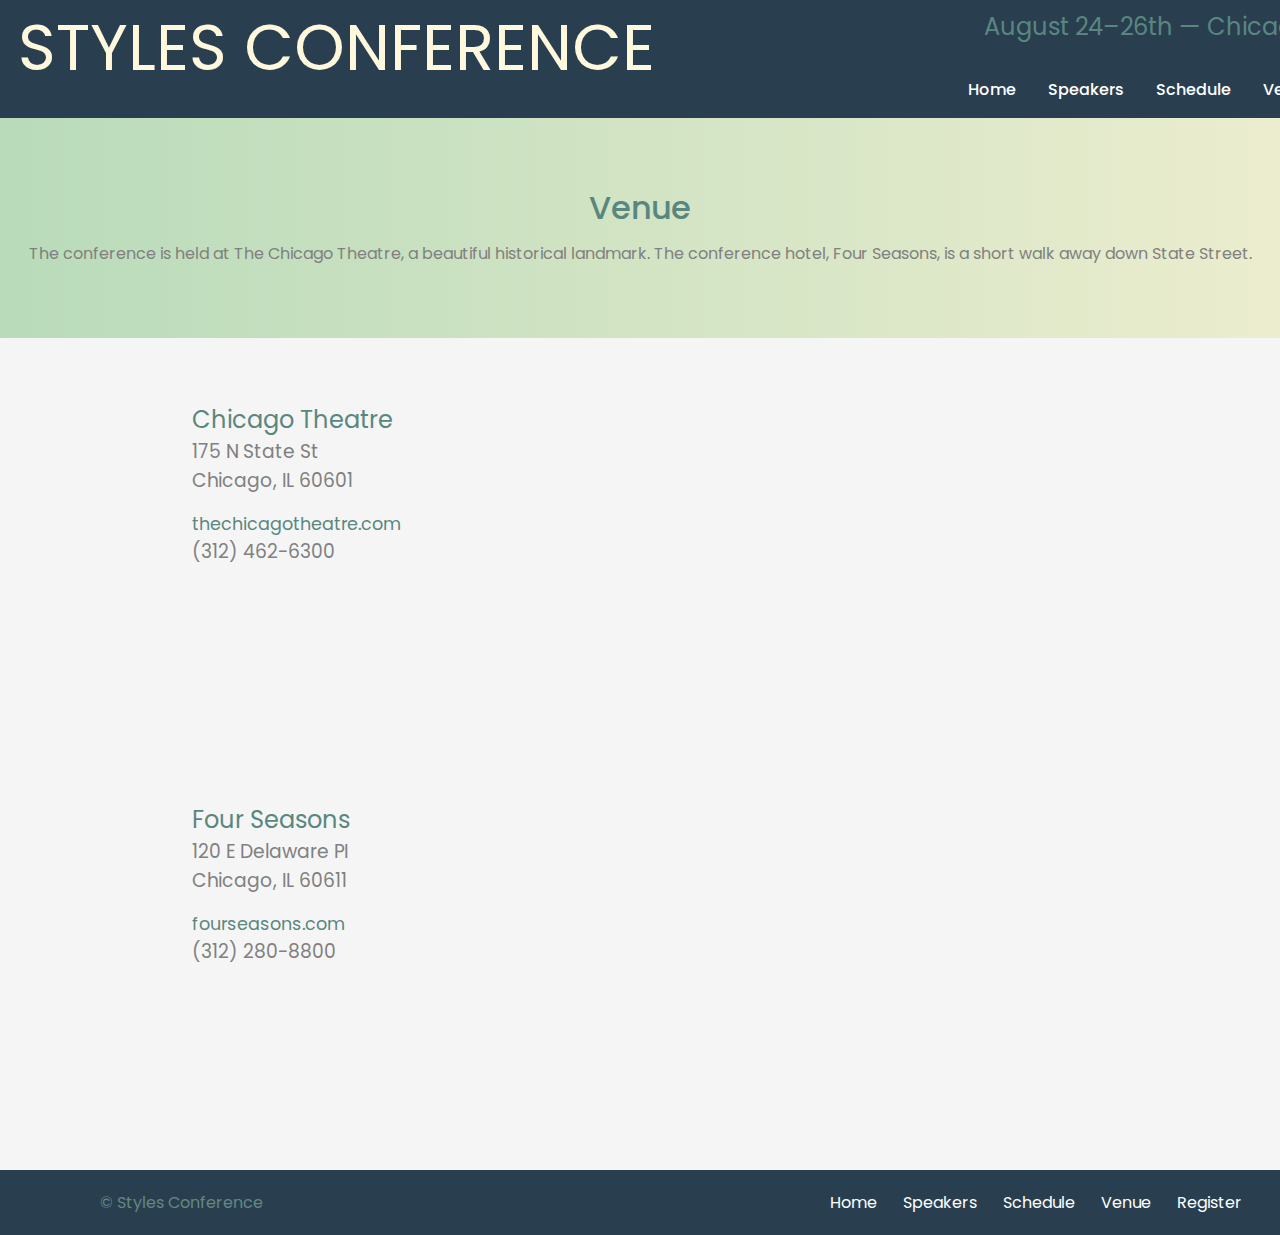
<file: Styles-Conference/Venues.html>
<!DOCTYPE html>
<html lang="en">
<head>
    <meta charset="UTF-8">
    <meta name="viewport" content="width=device-width, initial-scale=1.0">
    <link rel="stylesheet" href="./css_files/header.css">
    <link rel="stylesheet" href="./css_files/venues.css">
    <link rel="stylesheet" href="./css_files/footer.css">
    <link rel="stylesheet" href="https://cdnjs.cloudflare.com/ajax/libs/font-awesome/6.5.1/css/all.min.css" integrity="sha512-DTOQO9RWCH3ppGqcWaEA1BIZOC6xxalwEsw9c2QQeAIftl+Vegovlnee1c9QX4TctnWMn13TZye+giMm8e2LwA==" crossorigin="anonymous" referrerpolicy="no-referrer" />
    <title>Venues</title>
</head>
<body>
  <header>
    <div class="nav">
      <!-- left side of header container section  -->
      <div class="nav-left">
        <div class="style-head">
          <h1 class="left-head-h1"><a href="#">STYLES CONFERENCE</a></h1>
        </div>
      </div>
      <!-- right side of header container section  -->
      <div class="nav-right">
        <div class="ab-ref"><h3 class="ab-ref-h3">August 24–26th — Chicago, IL</h3></div>
        <div class="link">
          <div class="home"><a href="./index.html">Home</a></div>
          <div class="speaker"><a href="./speaker.html">Speakers</a></div>
          <div class="schedule"><a href="./Schedules.html">Schedule</a></div>
          <div class="venue"><a href="./Venues.html">Venue</a></div>
          <div class="register"><a href="./register.html">Register</a></div>
        </div>
      </div>
    </div>
  </header>
  <section>
    <div class="s-h-lower">
      <h2 class="lower-h2">Venue</h2>
      <p class="lower-s-p">The conference is held at The Chicago Theatre, a beautiful historical landmark. The conference hotel, Four Seasons, is a short walk away down State Street.</p>
    </div>
  </section>
  <main>
    <div class="s1-gd">
      <h2 class="l-h2">Chicago Theatre</h2>
      <h3 class="l-h3">175 N State St <br>
        Chicago, IL 60601</h3>
        <div class="a-href"><a href="#">thechicagotheatre.com</a></div>
        <h3 class="c-h3">(312) 462-6300</h3>
        <!-- <img src="" alt=""> -->
        <div class="map-container">
          <!-- taken a refrence from website -->
          <iframe 
              src="https://www.google.com/maps/embed?pb=!1m18!1m12!1m3!1d2970.3469328037204!2d-87.63007992443949!3d41.88539536495813!2m3!1f0!2f0!3f0!3m2!1i1024!2i768!4f13.1!3m3!1m2!1s0x880e2caff598f035%3A0xed6d5c288e9b5ad2!2s175%20N%20State%20St%2C%20Chicago%2C%20IL%2060601%2C%20USA!5e0!3m2!1sen!2sin!4v1710435600062!5m2!1sen!2sin" width="600" height="300" style="border:0;"  loading="lazy" allowfullscreen="" 
             referrerpolicy="no-referrer-just-practice">
          </iframe>
       </div>
    </div>
    <div class="s2-gd">
      <h2 class="h2">Four Seasons</h2>
      <h3 class="h3">120 E Delaware PI <br>
        Chicago, IL 60611</h3>
        <div class="a1-href"><a href="#">fourseasons.com</a></div>
        <h3>(312) 280-8800</h3>
        <!-- <img src="" alt="">  -->
        <div class="map-container1">
          <iframe 
            src="https://www.google.com/maps/embed?pb=!1m18!1m12!1m3!1d2969.6968916075275!2d-87.62773822443872!3d41.899375364082594!2m3!1f0!2f0!3f0!3m2!1i1024!2i768!4f13.1!3m3!1m2!1s0x880fd353cfa4b42b%3A0xa40da3441d5732e1!2s120%20E%20Delaware%20Pl%2C%20Chicago%2C%20IL%2060611%2C%20USA!5e0!3m2!1sen!2sin!4v1710435707791!5m2!1sen!2sin" width="600" height="300" style="border:0;" loading="lazy" allowfullscreen=""
            referrerpolicy="no-referrer-when-downgrade">
          </iframe>
       </div>
    </div>
  </main>
  <footer>
    <div class="f-left">
      <div class="style-f">
        <h2 class="left-f-h1">© Styles Conference</h2>
      </div>
    </div>
    <div class="footer-right">
      <div class="f-link">
        <div class="home-f"><a href="./index.html">Home</a></div>
        <div class="speaker-f"><a href="./speaker.html">Speakers</a></div>
        <div class="schedule-f"><a href="./Schedules.html">Schedule</a></div>
        <div class="venue-f"><a href="./Venues.html">Venue</a></div>
        <div class="register-f"><a href="./register.html">Register</a></div>
      </div>
    </div>
  </footer>
</body>
</html>
</file>
<file: SurveyForm/style.css>
/* url for icon changes and fonts changes link imported */
@import url('https://fonts.googleapis.com/css2?family=Poppins&display=swap');


/* selecting/giving all HTML elements on the page changes  */
*{
    margin: 0;
    padding: 0;
    /* box-sizing: border-box; */
    font-family: "Poppins", sans-serif;
    font-weight: 400
}

/* giving a body background color as per my understanding */
body{
    display: relative;
    background-color: rgb(233,230,225);
    height: 100%;
}
img{
    filter: blur(8px);
  -webkit-filter: blur(8px);
}

/* difining header section for all the changes that going to be happening inside a contain's of below in header section's  */
.main-header-top .header{
    display: flex;
    justify-content: space-between;
    align-items: center;
    gap: 1rem;
    padding:0 6rem;
    background-color: rgb(9, 9, 9);
}

/* display alignment and header space text icon difining    */
.header .left , .right{
    display: flex;
    justify-content: space-between;
    align-items: center;
    gap: 30px;
}

/* giving a proper gap between icon and text container  */
.main-header-top .header .left{
    padding-left: 1rem;
    display: flex;
    gap: 0.6rem;
}

/* header logo icon size and color  */
.header .logo{
    font-size: 2.5rem;
    color: rgb(213, 175, 107);   
}

/* text  after logo container  */
.left .survey{
    font-size: 1.5rem;
    color: white;
}

/* hiding a underline of hyperlink in header section for All*/
a{
    text-decoration: none;
    color: white;
    font-size: 1.4rem;
}

/* below text color changing on hover mouse at icon  */
.left .logo:hover{
    color: aquamarine;
}
/* left side of text behaviour over a curser pointer */
.left .survey:hover{
    color: aqua;
    cursor: pointer;
}
/* right side of text hyperlink behaviours over a mouse on text */
.right .right-home:hover , .right .right-source-code:hover , .right-sign-up:hover , .right-login:hover{
    color: yellow;
}

/* --------------------------- header part ended ---------------------------- */

/* postion of img  */
.image-container {
    position: relative;
}

/* background img height and width defining */
.image-container img{
    width: 100%;
    height: 160vh;
}

/* all text tag overlay on background img  */
.text-overlay {
    position: absolute;
    top: 50%;
    left: 50%;
    transform: translate(-50%, -50%);
    color: white; 
}

/* conatainer of outside of border text */
.center-section{
    align-items: center;
    text-align: center;
}

/* container for text format how will look  */
.detail-fill{
    width: 100%;
    height: 100%;
    text-align: center;
    border: 0.4rem solid rgb(30,30,46);
}

/* inside container design format for all contain  */
.detail-fill .name {
    display: flex;
    gap: 2rem;
    padding-top: 1rem;
    margin-left: 5rem;
}
/* inside input box text and placeholder  */
.detail-fill .name input , .email input , .age input {
    border: none;
    text-align: left;
    padding-left: 0.4rem;
}
.detail-fill .email{
    display: flex;
    gap: 2.3rem;
    padding-top: 1rem;
    margin-left: 5rem;
}
.detail-fill .age{
    display: flex;
    gap: 3.1rem;
    padding-top: 1rem;
    margin-left: 5rem;
}

/* option container format defining  */
.detail-fill .options{
    display: grid;
    gap: 0.5rem;
    margin: 0.5rem 1rem;
}
/* inside input format make it center drop down */
.detail-fill .options option{
    text-align: center;
}

/* check box design with border  */
.detail-fill .radio{
    display: grid;
    margin-top: 0.5rem;
    border: 0.2rem solid rgb(216, 207, 207);
    
}

/* checkbox input position  */
.detail-fill .radio input {
    margin-left: -15rem;
}

/* checkbox text position  */
.detail-fill .radio h5 {
    margin-top: -1rem;
    margin-left: -10rem;
}

/* .improve CHECKBOX with blur background postion */
.detail-fill .improve{
    display: grid;
    gap: 0.4rem;
    border: 0.2rem solid rgb(227, 121, 155);
    background-color: rgb(72, 69, 69);
    background-color: rgba(80, 80, 80, 0.5);
}
/* improve font h4  */
 .detail-fill .improve h4 {
    display: flex;
    margin-top: 0.3rem;
    margin-left: 0.2rem;
}

/* improve font h4 inside span reprensent */
.detail-fill .improve .span-h4{
    display: flex;
    font-size: 0.8rem;
    margin-top: 0.2rem;
    margin-left: 1rem;
    color: rgb(58, 255, 163);
}

/* seperate container for checkbox to give a desire display */
.detail-fill .improve .improve-in{
    display: grid;
    margin-left: -20rem;
    gap: 0.5rem;
    
}

/* text format setting in checkbox h4 tag  */
.detail-fill .improve .improve-in .r-h5{
    margin-left: 13rem;
    margin-top: -1.6rem;
    gap: 0.5rem;
    color:white;
    font-size: 0.9rem;
    font-weight: 200;
}

.suggestion{
    display: grid;
    margin: 1rem 1rem 0.5rem 1rem;
    border: 0.2rem solid rgb(216, 207, 207);
}
/* h tag giving background  */
.suggestion h4{
    color: white;
    background-color: rgba(80, 80, 80, 0.5);
}
/* defined button behaviours  */
.button {
    width: 5rem; 
    height: 2rem;
    background-color: rgb(246, 10, 10);
    color: white;
    border: none;
}
</file>
<file: Styles-Conference/css_files/header.css>
/* url for icon changes and fonts changes link imported */
@import url('https://fonts.googleapis.com/css2?family=Poppins&display=swap');


/* header navigation bar conatiner behaviour defined */
.nav{
    /* background-color: rgb(51,51,51); */
    background-color:rgb(41,63,80);
    position: flex;
    width: 100%;
}
/* left section text behaviour working  */
.nav-left .style-head{
    margin-right: 19em;
    align-items: center;
    text-align: center;
    font-size: 2rem;
    /* border: 0.5rem solid red; */
    color: aliceblue;
}

/* left section text h tag hyperlink    behaviour  */
.style-head .left-head-h1 a{
    /* color: black; */
    color: cornsilk;
    text-decoration: none;
}
/* hover over a curser behaviors  */
.style-head .left-head-h1 :hover{
    color:  rgb(100,136,128);
    cursor: pointer;
}
/*----------------- right container section layout -----------------*/
.nav-right{
    background-color:rgb(41,63,80);
    /* background-color: green; */
    display: grid;
    margin-top: -6rem; /*making it left and right container behaviours in a same place*/
    gap: 0.5rem;
    
}
/* right container 1st section behaviours on header */
.nav-right .ab-ref {
    color: white;
    display: flex;
    margin: 0.1rem 1rem 0.1rem 1rem;
    padding: 0.5rem;
    /* border: 0.3rem solid white; */
}

/* right side 1st section h tag defining  */
.ab-ref .ab-ref-h3{
    /* color: white; */
    color :rgb(89,135,128);
    align-items: center;
    text-align: center;
    padding-left: 60rem;
    font-size: 1.5rem;
}
/* for hyperlink container on right side all section of 2nd container  */
.nav-right .link{
    display: flex;
    gap: 1rem;
    margin: 1rem 60rem;
}

/* right side header hyperlink text link section */
.link .home a , .link .speaker a, .link .schedule a, .link .venue a, .link .register a{
    color: white;
    padding: 0.5rem;
    text-align: center;
    align-items: center;
    font-weight: 500;
    text-decoration: none;
    /* border: 0.1rem solid red ; */
}
/* curser hover behaviour over a mouse hover in right section hyperlink  */
.link .home a:hover , .link .speaker a:hover, .link .schedule a:hover, .link .venue a:hover, .link .register a:hover{
    color:white;
    background-color:  rgb(100,136,128);
    text-decoration: none;
}
</file>
<file: Styles-Conference/css_files/register.css>
/* url for icon changes and fonts changes link imported */
@import url('https://fonts.googleapis.com/css2?family=Poppins&display=swap');


/* selecting/giving all HTML elements on the page changes  */
*{
    margin: 0;
    padding: 0;
    /* box-sizing: border-box; */
    font-family: "Poppins", sans-serif;
    font-weight: 400
}

/* giving a body background color as per my understanding */
body{
    display: relative;
    background-color:whitesmoke;
    width: 100%;
    height: 100%;
    overflow-x: hidden;   

}

/* defined a section container after a header */
section{
    /* border: 0.1rem solid red; */
    padding: 1rem;
    /* background-color:rgb(185,219,186); */
    background: linear-gradient(to right, rgb(185,219,186), rgb(235,237,206));
    color: white;
    text-align: center;
    align-items: center;
    padding-top: 4rem;
    padding-bottom: 4rem;    
}
/* ---------------------------------- */

/* defined a container for text and buttoons  */
.s-h-lower .lower-h2{
    gap: 1rem;
    /* border: 0.1rem solid red; */
    margin: 0.1rem;
    font-size: 2rem;
    font-weight:500;
    color :rgb(89,135,128);

}
/* h4 tag section behaviour defined  */
.s-h-lower .lower-s-p{
    /* border: 0.1rem solid red; */
    color: grey;
    padding:0.5rem;   
}
/* ---------------------------------- */
/* defined container behaviours  */
.m-grid{
    display: grid;
    grid-template-columns: 50% 50%;
}
/* left 1st section h2  */
.left-main .left-m1 h2{
    margin-top: 0.5rem;
    color :rgb(89,135,128);
   padding-left: 5rem;
}
/* h4 of 1st section container behaviours */
.left-main .left-m1 h4{
    color: rgb(169,178,185);
    padding-left: 5rem;
}
/* P of 1st section container behaviours */
.left-main .left-m1 p{
    color:rgb(136,136,136);
    padding-left: 5rem;
}

/* second section defined behaviours  */
.left-m2 h2{
    color :rgb(89,135,128);
   padding-left: 5rem;
   margin-top: 0.5rem;
   font-size: 1.2rem;
   /* border: 0.1rem solid red; */
}
/* h4 of 2st section container behaviours */
.left-main .left-m2 h4{
    color: rgb(169,178,185);
    padding-left: 5rem;
}
/* li of 2st section container behaviours */
.left-main .left-m2 li{
    color:rgb(136,136,136);
    padding-left: 5rem;
    list-style-type: square;
}
/* ----------------------------------------- */

/* right section container defined  */
.right-main{
    display: relative;
    /* border: 0.2rem solid;  */
    padding-left: 10rem;
    height: 100%;
}
/* label defined how it should look in webpage  */
.right-main h4 {
    color :rgb(89,135,128);
    /* border: 0.1rem solid; */
    margin-top: 0.3rem;
}
/* right section container input defined  */
.right-main input{
    padding-left: 0.3rem;
    color:rgb(136,136,136);
    border-radius: 0.3rem;
    padding-right: 2rem;
    border: 0.1rem solid grey;
}
/* section of selection dropdown behaviours  */
#drop-down{
    border-radius: 0.3rem;   
    padding-right: 1rem;
    padding-left: 1rem;
    color:rgb(136,136,136);
}
/* comment textarea behaviours defined  */
.comment textarea{
    border-radius: 0.3rem;   
    color: gray;
    padding-top: 0.3rem;
    padding-left: 0.7rem;
}
/* button behaviours defined  */
.submit button{
    margin-top: 1rem;
    margin-left: 0.5rem;
    padding: 0.7rem;
    padding-left: 2rem;
    padding-right: 2rem;
    background-color:rgb(119,161,152);
    color: white;
    border: none;
    border-radius: 0.3rem;  
    font-size: 1rem;
    cursor: pointer;
}
/* behaviours over a cursor pointing at a button  */
.submit button:hover{
    background-color:rgb(100,136,128);
    color: white;
    border: none;
    border-radius: 0.3rem;  
    font-size: 1rem;
    cursor: pointer;
}
</file>
<file: Styles-Conference/css_files/footer.css>
/* url for icon changes and fonts changes f-link imported */
@import url('https://fonts.googleapis.com/css2?family=Poppins&display=swap');

/* footer main defined  */
footer {
  display: flex;
  justify-content: space-between;
  align-items: center;
  background-color: rgb(41, 63, 80);
  color: white;
  padding: 20px;
  margin-top: 5rem; 
}
/* left side footer text behaviours  */
.style-f .left-f-h1{
  font-size: 1rem;
  margin-left: 5rem;
  color: rgb(100,136,128);
  /* border: 0.1rem solid; */
}
/* right side container behaviours defined  */
.f-link {
  display: flex;  
}

/* right side header hyperf-link text f-link section */
.f-link .home-f a , .f-link .speaker-f a, .f-link .schedule-f a, .f-link .venue-f a, .f-link .register-f a{
  margin-right: 10px;
  color: white;
  padding: 0.5rem;
  text-align: center;
  align-items: center;
  text-decoration: none;
  /* border: 0.1rem solid red ; */
}

/* curser hover behaviour over a mouse hover in right section hyperf-link  */
.f-link .home-f a:hover , .f-link .speaker-f a:hover, .f-link .schedule-f a:hover, .f-link .venue-f a:hover, .f-link .register-f a:hover{
  color:white;
  background-color:  rgb(100,136,128);
  text-decoration: none;
}
</file>
<file: Styles-Conference/css_files/schedules.css>
/* url for icon changes and fonts changes link imported */
@import url('https://fonts.googleapis.com/css2?family=Poppins&display=swap');


/* selecting/giving all HTML elements on the page changes  */
*{
    margin: 0;
    padding: 0;
    /* box-sizing: border-box; */
    font-family: "Poppins", sans-serif;
    font-weight: 400
}

/* giving a body background color as per my understanding */
body{
    display: relative;
    background-color:rgb(255,255,255);
    width: 100%;
    height: 100%;
    overflow-x: hidden;   

}

/* defined a section container after a header */
section{
    /* border: 0.1rem solid red; */
    padding: 1rem;
    /* background-color:rgb(185,219,186); */
    background: linear-gradient(to right, rgb(185,219,186), rgb(235,237,206));
    color: white;
    text-align: center;
    align-items: center;
    padding-top: 4rem;
    padding-bottom: 4rem;    
}
/* ---------------------------------- */

/* defined a container for text and buttoons  */
.s-h-lower .lower-h2{
    gap: 1rem;
    /* border: 0.1rem solid red; */
    margin: 0.1rem;
    font-size: 2rem;
    font-weight:500;
    color :rgb(89,135,128);

}
/* h4 tag section behaviour defined  */
.s-h-lower .lower-s-p{
    /* border: 0.1rem solid red; */
    color: grey;
    padding:0.5rem;   
}

/* container of header table defined  */
table {
    width: 80%;
    border-collapse: collapse;
    align-items: center;
    margin-top: 5rem;
    margin-left: 10rem;
    /* border: 0.2rem solid red; */
  }
  
/* th  border and padding defined and how it should behave */
  th {    
    padding:0.6rem 2rem 0.5rem 1rem;
    text-align: left;
    /* background-color: white; */
    font-weight: 500;
    /* border-bottom: 1px solid rgb(63, 63, 77); */
  }
  /* th first section defined  */
  .h-rows{
    font-size: 1.5rem;
    color :rgb(89,135,128);
  }
  /* th 2nd section defined  */
  .l-r{
    color: grey;
  }
  /* all td in table defined  */
  td {    
    padding-top: 0.8rem;
    padding-left: 1rem;
    padding-bottom: 1rem;
    color:rgb(169,178,185);
    font-size:1rem;
    margin-left: 10rem;
    border-bottom: 1px solid rgb(141,141,141);
    /* border: 0.1rem solid yellow; */
  }
  /* td time tah defined its behaviours  */
  .time{
    border: none;
    padding-left: 5rem;
  }
/* td rows behaviours defined color and size */
.rows{
    color :rgb(89,135,128); 
    font-size: 1.2rem;
}
/* td rows behaviours defined color and size td tag with h5 and break tag */
.rows h5{
    color: rgb(169,178,185);
    font-size:1rem;
}
/* td rows behaviours defined color and size for h5 */
  .topic {
    font-weight: 400;
}
</file>
<file: Styles-Conference/css_files/speaker.css>
/* url for icon changes and fonts changes link imported */
@import url('https://fonts.googleapis.com/css2?family=Poppins&display=swap');

/* selecting/giving all HTML elements on the page changes  */
*{
    margin: 0;
    padding: 0;
    /* box-sizing: border-box; */
    font-family: "Poppins", sans-serif;
    font-weight: 400
}

/* giving a body background color as per my understanding */
body{
    display: relative;
    background-color:whitesmoke;
    width: 100%;
    height: 100%;
    overflow-x: hidden;   

}

/* defined a section container after a header */
section{
    /* border: 0.1rem solid red; */
    padding: 1rem;
    /* background-color:rgb(185,219,186); */
    background: linear-gradient(to right, rgb(185,219,186), rgb(235,237,206));
    color: white;
    text-align: center;
    align-items: center;
    padding-top: 4rem;
    padding-bottom: 4rem;    
}
/* ---------------------------------- */    
/* defined a container for text and buttoons  */
.sec-h .s-h2{
    gap: 1rem;
    /* border: 0.1rem solid red; */
    margin: 0.1rem;
    font-size: 2rem;
    font-weight:500;
    color :rgb(89,135,128);

}
/* h4 tag section behaviour defined  */
.sec-h .s-p{
    /* border: 0.1rem solid red; */
    color: grey;
    padding:0.5rem;   
}
/* ------------------------- */
.grid{
    display: relative;
}
/* conatainer behaviours defined how it should be looks in html  */
.grid .s1 ,.grid .s2 ,.grid .s3 ,.grid .s4 ,.grid .s5 ,.grid .s6 {
    display: grid;
    grid-template-columns: 50% 50%;
    align-items: center;
}

/* left first conatiner section h2 tag defined */
.left-1 h2 ,.left-2 h2 ,.left-3 h2 ,.left-4 h2 ,.left-5 h2 ,.left-6 h2{
    margin-top: 1rem;
    margin-left: 1rem;
    color:rgb(89,135,128);
}
/* left first conatiner section h3 tag defined */
.left-1 h3 ,.left-2 h3 ,.left-3 h3 ,.left-4 h3 ,.left-5 h3 ,.left-6 h3{
    color: rgb(169,178,201);
    font-size: 1rem;
    margin-top: -0.4rem;
    margin-left: 1rem;
    margin-bottom: 1rem;
}
/* left first conatiner section h3 tag 2nd (second time) defined */
.left-1 .h3-c2 ,.left-2 .h3-c2 ,.left-3 .h3-c2 ,.left-4 .h3-c2 ,.left-5 .h3-c2 ,.left-6 .h3-c2{
    color: rgb(169,178,201);
    font-size: 1.2rem;
    margin: 1rem;   
}

/* p tag behaviours defined in left container section */
.left-1 p ,.left-2 p ,.left-3 p ,.left-4 p ,.left-5 p ,.left-6 p{
    color: grey;
    margin-left: 1rem;
}

/* --------------------------------------------------------- */

/* all right side in second section img behaviours  */
.grid img{
    margin-bottom: -4rem;
    margin-left: 6rem;
    align-items: center;
    border-radius: 50%;
    width: 8rem;
    height: 8rem;
}
/* right side container section defined  */
.right-1 ,.right-2 ,.right-3 ,.right-4 ,.right-5 ,.right-6 {
    padding-left: 2rem;
    padding-right: 1rem;    
    display: inline-block;
    vertical-align: top;
    width: 43%;
    /* border: 0.1rem solid red; */
    list-style-type: none;
    align-items: center;
}
/* inner ul list box for img over */
.right-1 .inner , .right-2 .inner , .right-3 .inner , .right-4 .inner , .right-5 .inner, .right-6 .inner{
    border: 0.1rem solid grey;  
    padding-top: 4rem;  
    align-items: center;
    text-align: center;
} 

/* list li style removed  */
.right-1 li,.right-2 li,.right-3 li,.right-4 li,.right-5 li,.right-6 li{
    list-style-type: none;    
}
</file>
<file: Styles-Conference/css_files/venues.css>
/* url for icon changes and fonts changes link imported */
@import url('https://fonts.googleapis.com/css2?family=Poppins&display=swap');



/* selecting/giving all HTML elements on the page changes  */
*{
    margin: 0;
    padding: 0;
    /* box-sizing: border-box; */
    font-family: "Poppins", sans-serif;
    font-weight: 400
}

/* giving a body background color as per my understanding */
body{
    display: relative;
    background-color:whitesmoke;
    width: 100%;
    height: 100%;
    overflow-x: hidden;   

}

/* defined a section container after a header */
section{
    /* border: 0.1rem solid red; */
    padding: 1rem;
    /* background-color:rgb(185,219,186); */
    background: linear-gradient(to right, rgb(185,219,186), rgb(235,237,206));
    color: white;
    text-align: center;
    align-items: center;
    padding-top: 4rem;
    padding-bottom: 4rem;    
}
/* ---------------------------------- */

/* defined a container for text and buttoons  */
.s-h-lower .lower-h2{
    gap: 1rem;
    /* border: 0.1rem solid red; */
    margin: 0.1rem;
    font-size: 2rem;
    font-weight:500;
    color :rgb(89,135,128);

}
/* h4 tag section behaviour defined  */
.s-h-lower .lower-s-p{
    /* border: 0.1rem solid red; */
    color: grey;
    padding:0.5rem;   
}
/* ------------------------ */
/* h2 tag 1st section behaviours defined  */
.s1-gd .l-h2{
    color :rgb(89,135,128);
    margin-top: 4rem;
    padding-left: 12rem;
    /* border: 0.2rem solid; */

}
/* h3 tag 1st section defined */
.s1-gd .l-h3{
    color: grey;
    padding-left: 12rem;
}
.s1-gd .c-h3{
    color: grey;
    padding-left: 12rem;
}
.s1-gd .a-href{
    margin-top: 1rem;
    padding-left: 12rem;
    font-size: 1.1rem;
}
/* hyperlink behaviours correction  */
.s1-gd .a-href a{
    text-decoration: none;
    /* border: 0.1rem solid red; */
    color :rgb(89,135,128);
    
}
/* 1st map link list size setting */
.map-container{
    display: flex;
    margin-top: -12rem;
    width:600px ;
    height:300px;
    margin-left: 44rem;
    /* border: 0.2rem solid red; */
}
/* -------------------------  */

/* h2 tag 2st section behaviours defined  */
.s2-gd .h2{
    color :rgb(89,135,128);
    margin-top: 8rem;
    padding-left: 12rem;
    /* border: 0.2rem solid; */

}
/* h3 tag 2st section defined */
.s2-gd h3{
    color: grey;
    padding-left: 12rem;
}
.s2-gd .a1-href{
    margin-top: 1rem;
    padding-left: 12rem;
    font-size: 1.1rem;
}
/* hyperlink behaviours correction  */
.s2-gd .a1-href a{
    text-decoration: none;
    font-size: 1.1rem;
    color :rgb(89,135,128);
    
}
/* 2nd map link list size setting ajustment  */
.map-container1{
    display: flex;
    margin-top: -11rem;
    width:600px ;
    height:300px;
    margin-left: 44rem;
    /* border: 0.2rem solid red; */
}
</file>
